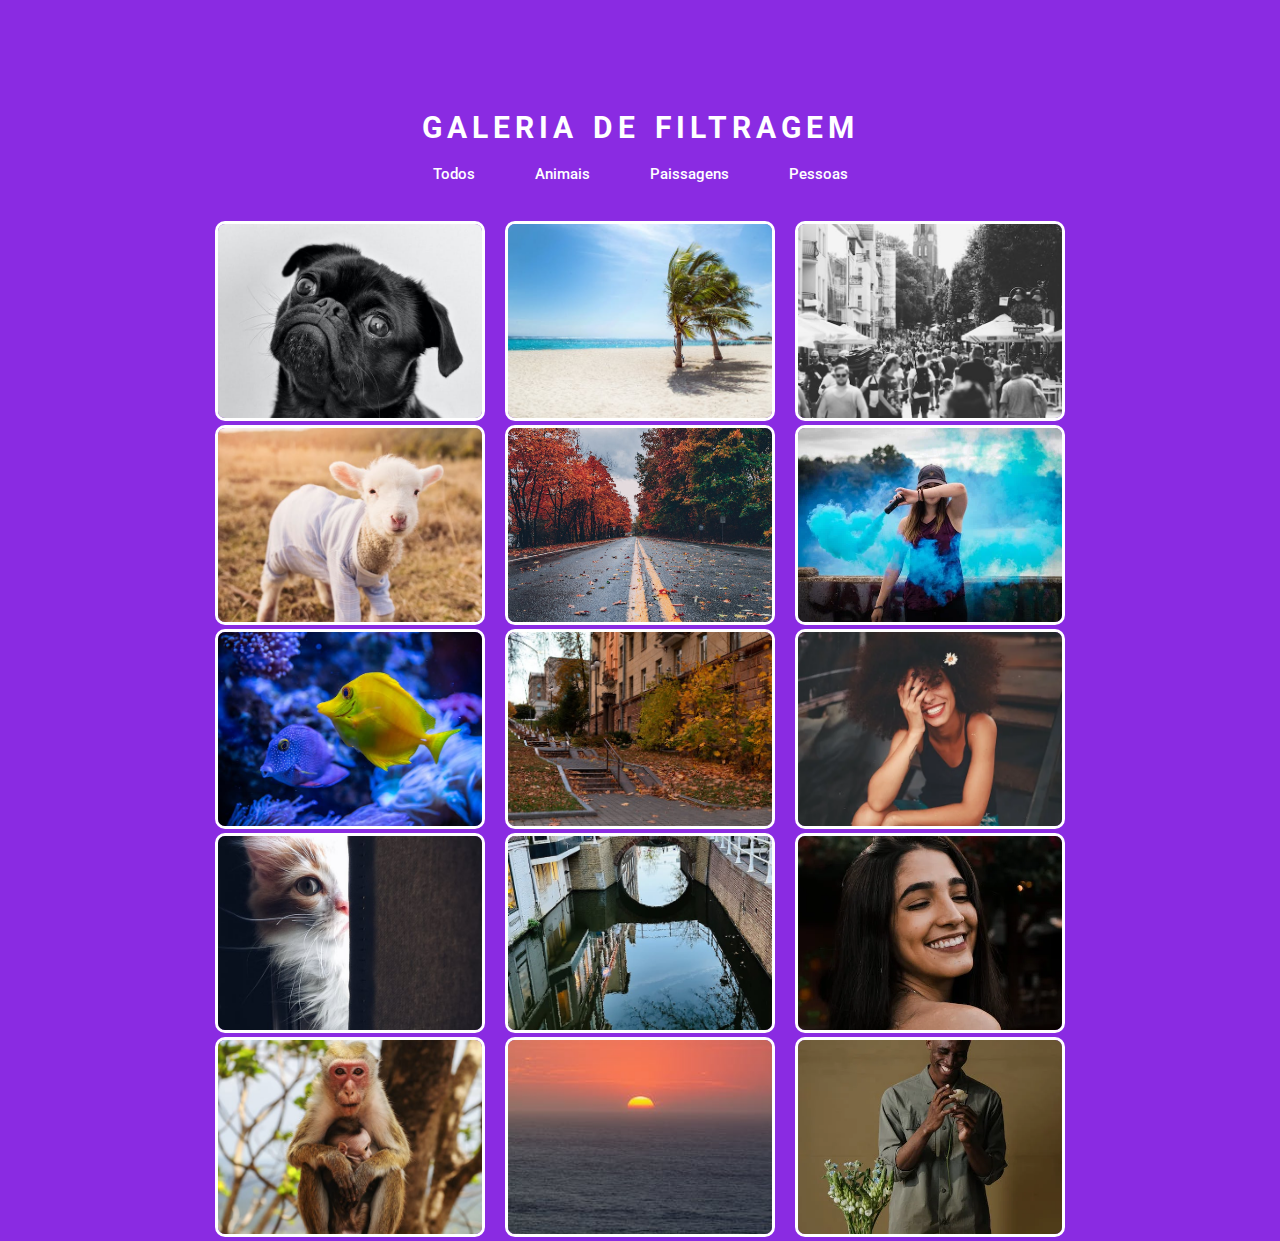
<file: index.html>
<!DOCTYPE html>
<html lang="en">
<head>
  <meta charset="UTF-8">
  <meta http-equiv="X-UA-Compatible" content="IE=edge">
  <meta name="viewport" content="width=device-width, initial-scale=1.0">
  <title>Filtragem de Photos</title>

  <link rel="stylesheet" href="style.css">
  <link rel="shortcut icon" href="img/1.png" type="image/x-icon">

  <link rel="preconnect" href="https://fonts.googleapis.com">
  <link rel="preconnect" href="https://fonts.gstatic.com" crossorigin>
  <link href="https://fonts.googleapis.com/css2?family=Inter:wght@400;500;700&family=Righteous&family=Roboto:wght@400;700&display=swap" rel="stylesheet">

</head>
<body>
  <div class="container">
    <h1>Galeria de Filtragem</h1>
    <div class="menu">
      <button class="btn active" data-name="all">Todos</button>
      <button class="btn" data-name="animais">Animais</button>
      <button class="btn" data-name="paissagens">Paissagens</button>
      <button class="btn" data-name="pessoas">Pessoas</button>
    </div>

    <div class="items">
    <div class="item animais">
      <img src="img/photo-animal.jpeg" alt="animais-photo">
      <img src="img/photo-animal1.jpeg" alt="animais-photo">
      <img src="img/photo-animal2.jpeg" alt="animais-photo">
      <img src="img/photo-animal3.jpeg" alt="animais-photo">
      <img src="img/photo-animal4.jpeg" alt="animais-photo">
    </div>
    <div class="item paissagens">
      <img src="img/photo-paissagem.2.jpeg" alt="Paissagens-photo">
      <img src="img/photo-paissagem.jpeg" alt="Paissagens-photo">
      <img src="img/photo-paissagem1.jpeg" alt="Paissagens-photo">
      <img src="img/photo-paissagem3.jpeg" alt="Paissagens-photo">
      <img src="img/photo-paissagem4.jpeg" alt="Paissagens-photo">      
    </div>
      <div class="item pessoas">
        <img src="img/photo-pessoas.jpeg" alt="pessoas-photo">
        <img src="img/photo-pessoas1.webp" alt="pessoas-photo">
        <img src="img/photo-pessoas2.webp" alt="pessoas-photo">
        <img src="img/pessoas3.webp" alt="pessoas-photo">
        <img src="img/photo-pessoas4.webp" alt="pessoas-photo">
      </div>
    </div>
  </div>

  <script src="index.js"></script>
</body>
</html>
</file>
<file: style.css>
* {
  margin: 0;
  padding: 0;
  box-sizing: border-box;
  font-family: 'Roboto', sans-serif;

}

body {
  background-color: blueviolet;
  color: white;
}

.container {
  max-width: 1200px;
  margin: 100px auto;
  text-align: center;
  padding: 10px;
}

.container h1 {
  font-size: 30px;
  text-transform: uppercase;
  letter-spacing: 5px;
  word-spacing: 3px;
  margin-bottom: 10px;
}

.container .menu {
  display: flex;
  justify-content: center;
  align-items: center;
  flex-wrap: wrap;
  gap: 0 20px;
  margin-bottom: 25px;
}

.container .menu .btn {
  font-size: 15px;
  font-weight: 500;
  background-color: transparent;
  color: white;
  border: none;
  padding: 10px 20px;
  border-bottom: 3px solid transparent;
  transition: border-bottom 0.5s ease-in-out;
  cursor: pointer;
}

.container .menu .btn:hover {
  border-bottom: 3px solid white;
}

.container .menu .bth.active {
  border-bottom: 3px solid white;
}

.container .items {
  display: flex;
  flex-wrap: wrap;
  gap: 20px;
  justify-content: center;
  align-items: center;
}

.container .items .item {
  width: 270px;
  height: 200px;
}

.container .items .item img {
  width: 100%;
  height: 100%;
  object-fit: cover;
  border: 3px solid white;
  border-radius: 10px;
}
</file>
